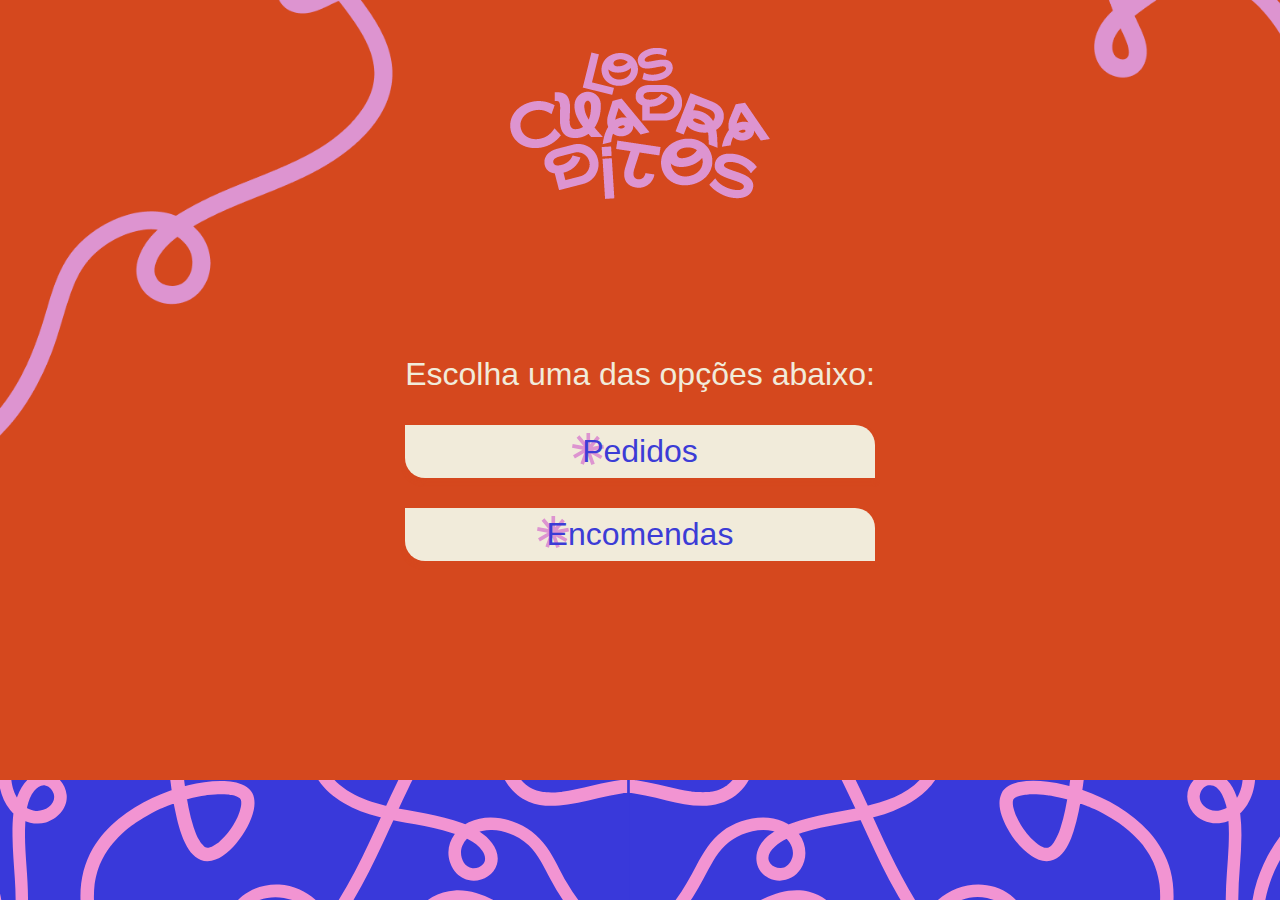
<file: index.html>
<!DOCTYPE html>
<html lang="en">
<head>
    <meta charset="UTF-8">
    <meta name="viewport" content="width=device-width, initial-scale=1.0">
    <title>Document</title>
    <link rel="stylesheet" href="style.css">
</head>
<body>
        <div class="logo"><img src="./imgs/logo-rosa.png" alt="logo los cuadraditos"></div>
        <div class="conteudo">
            <p>Escolha uma das opções abaixo:</p>
        <ul>
            <li><a class="link" href="pedido.html">Pedidos</a></li>
            <li><a class="link" href="encomenda.html">Encomendas</a></li>
        </ul>
    </div>
    <div class="decorar"></div>
</body>
</html>
</file>
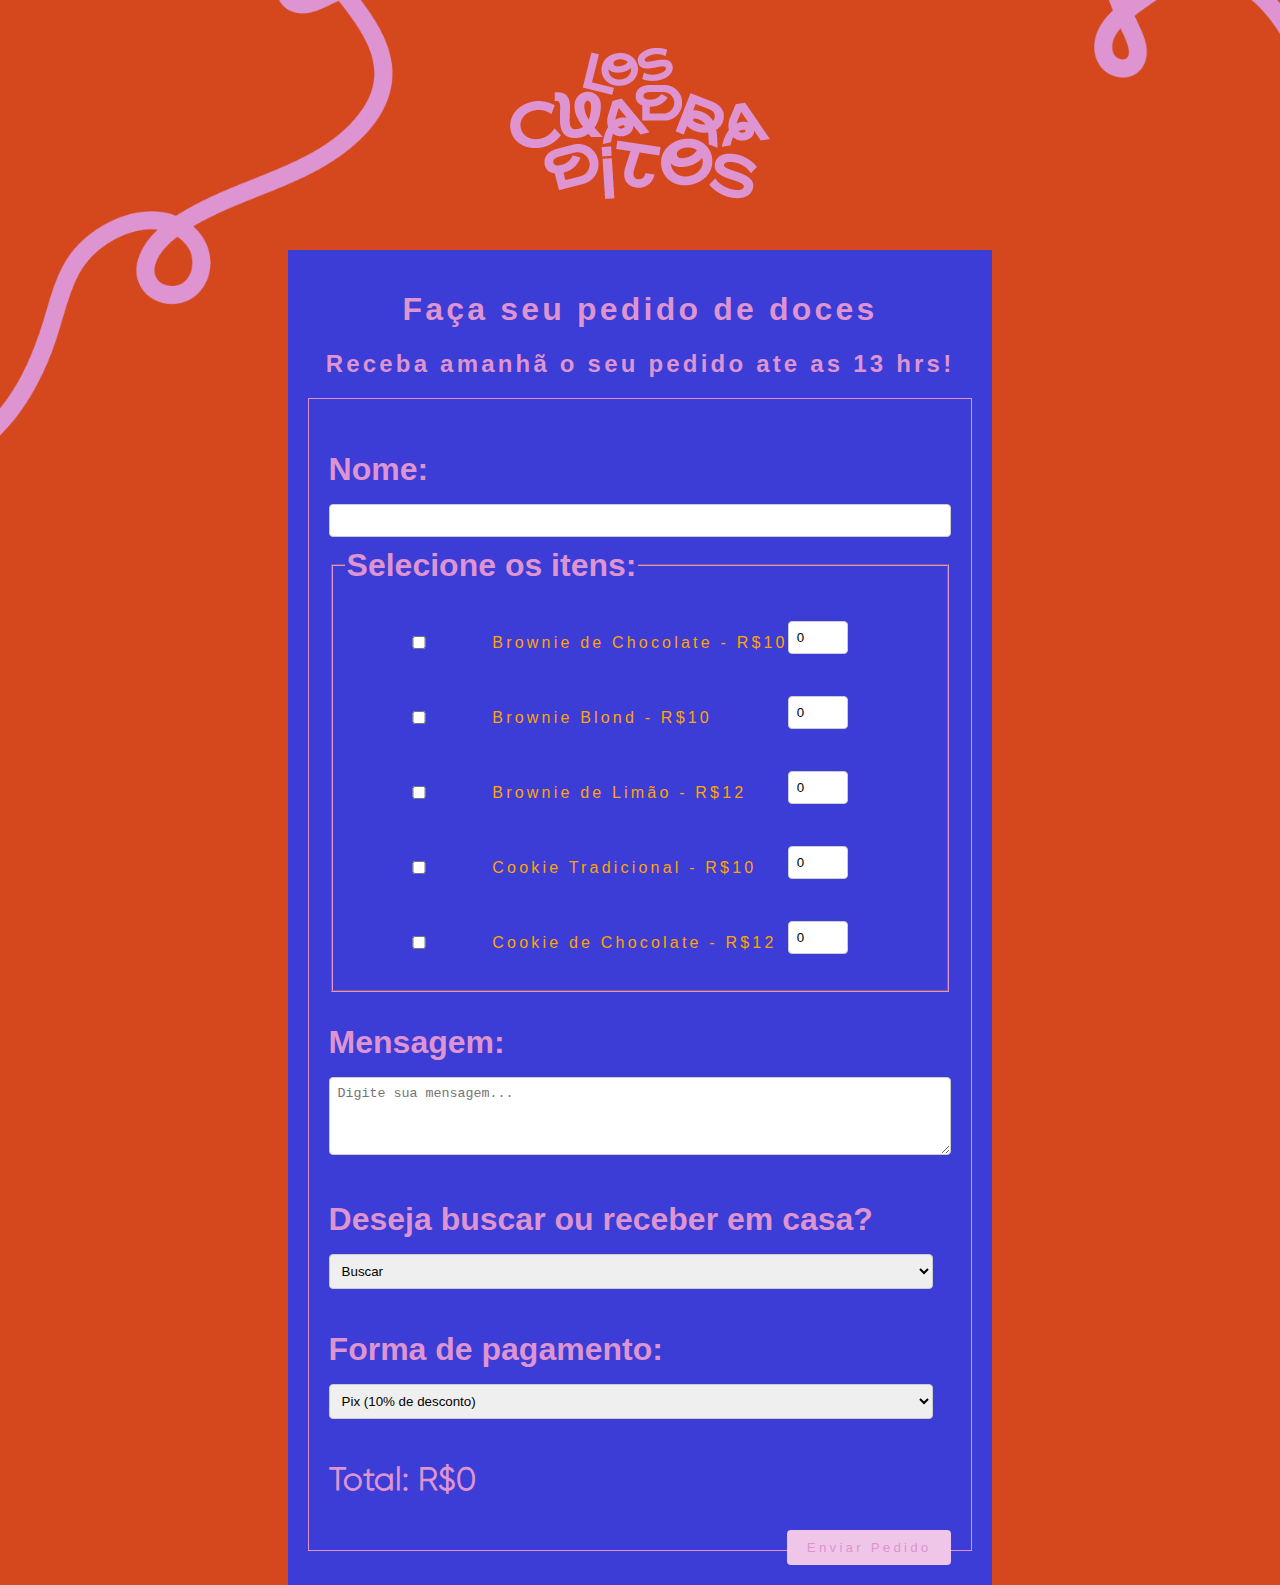
<file: pedido.html>
<!DOCTYPE html>
<html lang="en">
<head>
    <meta charset="UTF-8">
    <meta name="viewport" content="width=device-width, initial-scale=1.0">
    <title>Document</title>
    <link rel="stylesheet" href="style.css">
    <link rel="stylesheet" href="style1.css">
</head>
<body class="pedido">
    <a href="index.html"><img class="logo" src="./imgs/logo-rosa.png" alt="logo los cuadraditos">
     </a>
    <div class="container">
        <h1>Faça seu pedido de doces</h1>
        <h2>Receba <strong>amanhã</strong> o seu pedido ate as 13 hrs! </h2>
        <form id="pedido-form">
            <label class="nome" for="nome">Nome:</label>
            <input type="text" id="nome" name="nome" required>

            <fieldset>
                <legend class="nome">Selecione os itens:</legend>
                <div><label class="item">
                    <input type="checkbox" name="item" value="brownie_chocolate" data-preco="10" >
                              Brownie de Chocolate - R$10
                    <input type="number" class="numero-range" name="quantidade_brownie_chocolate" min="0" value="0" >
                </label>
                <label class="item">
                    <input type="checkbox" name="item" value="brownie_blond" data-preco="10">
                     Brownie Blond - R$10
                    <input type="number" class="numero-range" name="quantidade_brownie_blond" min="0" value="0">
                </label>
                <label class="item">
                    <input type="checkbox" name="item" value="brownie_limao" data-preco="12">
                    Brownie de Limão - R$12
                    <input type="number" class="numero-range" name="quantidade_brownie_limao" min="0" value="0">
                </label>
                <label class="item">
                    <input type="checkbox" name="item" value="cookie_tradicional" data-preco="10">
                              Cookie Tradicional - R$10
                    <input type="number" class="numero-range" name="quantidade_cookie_tradicional" min="0" value="0">
                </label>
                <label class="item">
                    <input type="checkbox" name="item" value="cookie_chocolate" data-preco="12">
                            Cookie de Chocolate - R$12
                    <input type="number" class="numero-range" name="quantidade_cookie_chocolate" min="0" value="0">
                </label>
            </div>
            </fieldset>
            
            <label class="nome" for="mensagem" >Mensagem:</label>
            <textarea id="mensagem" name="mensagem" rows="4" cols="50" placeholder="Digite sua mensagem..."></textarea>

            <label class="nome" for="entrega">Deseja buscar ou receber em casa?</label>
            <select id="entrega" name="entrega"  onchange="toggleEndereco()">
                <option value="buscar">Buscar</option>
                <option value="receber">Receber em casa</option>
            </select>

            <div id="endereco-input" style="display:none;">
                <label class="nome" for="endereco" >Endereço:</label>
                <input type="text" id="endereco" name="endereco" placeholder="EX: RUA ALMEIDA BELO N 253">
            </div>

            <div id="cidade-input" style="display:none;">
                <label class="nome" for="cidade">Cidade:</label>
                <select id="cidade" name="cidade" onchange="atualizarTaxaEntrega()">
                    <option value="olinda">Olinda</option>
                    <option value="recife">Recife</option>
                </select>
            </div>

            <label class="nome" for="pagamento">Forma de pagamento:</label>
            <select id="pagamento" name="pagamento" onchange="atualizarTotal()">
                <option value="pix">Pix (10% de desconto)</option>
                <option value="dinheiro">Dinheiro (10% de desconto)</option>
                <option value="cartao">Cartão de Crédito/Débito</option>
            </select>

            <div>
                <p id="desconto-info" style="font-style: italic; display: none;">* Desconto de 10% aplicado para pagamentos via Pix ou débito.</p>
                <p id="taxa-entrega-info" style="font-style: italic; display: none;">* Taxa de entrega de R$8,00 para entregas em Recife.</p>
                <p class="nome">Total: R$<span id="total">0</span></p>
            </div>

            <button type="button" onclick="enviarPedido()">Enviar Pedido</button>
            <p id="confirmacao-mensagem" style="display: none; color: green;">Aguarde a confirmação no WhatsApp.</p>
        </form>
    </div>

    <script>
 
        function toggleEndereco() {
            var entregaSelect = document.getElementById('entrega');
            var enderecoInput = document.getElementById('endereco-input');
            var cidadeInput = document.getElementById('cidade-input');
            if (entregaSelect.value === 'receber') {
                enderecoInput.style.display = 'block';
                cidadeInput.style.display = 'block';
            } else {
                enderecoInput.style.display = 'none';
                cidadeInput.style.display = 'none';
            }
        }

        function calcularTotal() {
            var total = 0;
            var itens = document.getElementsByName('item');
            for (var i = 0; i < itens.length; i++) {
                if (itens[i].checked) {
                    var quantidadeInput = document.getElementsByName('quantidade_' + itens[i].value)[0];
                    var quantidade = parseInt(quantidadeInput.value);
                    var preco = parseInt(itens[i].getAttribute('data-preco'));
                    total += quantidade * preco;
                }
            }
            return total;
        }

        function atualizarTotal() {
            var total = calcularTotal();
            var pagamentoSelect = document.getElementById('pagamento');
            if (pagamentoSelect.value === 'pix' || pagamentoSelect.value === 'dinheiro') {
                total -= total * 0.1; // Aplicando desconto de 10% se for Pix ou Dinheiro
                document.getElementById('desconto-info').style.display = 'block';
            } else {
                document.getElementById('desconto-info').style.display = 'none';
            }
            document.getElementById('total').textContent = total.toFixed(2);
        }

        function atualizarTaxaEntrega() {
            var cidadeSelect = document.getElementById('cidade');
            var taxaEntregaInfo = document.getElementById('taxa-entrega-info');
            if (cidadeSelect.value === 'recife') {
                taxaEntregaInfo.style.display = 'block';
                var totalElement = document.getElementById('total');
                var total = parseFloat(totalElement.textContent);
                total += 8; // Adicionando taxa de entrega de R$8,00 para Recife
                totalElement.textContent = total.toFixed(2);
            } else {
                taxaEntregaInfo.style.display = 'none';
            }
        }
        function enviarPedido() {
            // Seu código para enviar o pedido via WhatsApp aqui
            var nome = document.getElementById('nome').value;
            var pedido = [];
            var itens = document.getElementsByName('item');
            for (var i = 0; i < itens.length; i++) {
                if (itens[i].checked) {
                    var itemName = itens[i].value;
                    var quantidadeInput = document.getElementsByName('quantidade_' + itemName)[0];
                    var quantidade = parseInt(quantidadeInput.value);
                    var preco = parseInt(itens[i].getAttribute('data-preco'));
                    var subtotal = quantidade * preco;
                    pedido.push(quantidade + "x " + itemName + " - R$" + subtotal);
                }
            }
            var mensagem = document.getElementById('mensagem').value;
            var entrega = document.getElementById('entrega').value;
            var endereco = '';
            var cidade = '';
            if (entrega === 'receber') {
                endereco = document.getElementById('endereco').value;
                cidade = document.getElementById('cidade').value;
            }
            var pagamento = document.getElementById('pagamento').value;
            var total = calcularTotal();
            if (pagamento === 'pix' || pagamento === 'dinheiro') {
                total -= total * 0.1; // Aplicando desconto de 10% se for Pix ou Dinheiro
            }

            // Adicionar taxa de entrega para Recife
            if (cidade === 'recife') {
                total += 8;
            }

            // Formatar o pedido para o WhatsApp
            var mensagemPedido = "Pedido de " + nome + ":\n";
            mensagemPedido += "Itens:\n";
            mensagemPedido += pedido.join("\n") + "\n";
            if (mensagem.trim() !== '') {
                mensagemPedido += "Mensagem:\n";
                mensagemPedido += mensagem.trim() + "\n";
            }
            mensagemPedido += "Entrega: " + entrega + "\n";
            if (entrega === 'receber') {
                mensagemPedido += "Endereço: " + endereco + "\n";
                mensagemPedido += "Cidade: " + cidade + "\n";
            }
            mensagemPedido += "Forma de pagamento: " + pagamento + "\n";
            mensagemPedido += "Total: R$" + total.toFixed(2);
            mensagemPedido += "\n\nObrigado pela escolha, aguarde a confirmação do pedido no WhatsApp :D";

            // Transformar a mensagem em uma URL com codificação de URI
            var mensagemURI = encodeURIComponent(mensagemPedido);

            // Construir o link para enviar a mensagem via WhatsApp
            var linkWhatsApp = "https://wa.me/558197809114?text=" + mensagemURI;

            // Abrir o link em outra aba
            window.open(linkWhatsApp);

            // Exibir mensagem de confirmação
            var confirmacaoMensagem = document.getElementById('confirmacao-mensagem');
            confirmacaoMensagem.style.display = 'block';
        }
      
            
        
    </script>
</body>
</html>
</file>
<file: style.css>
body {
    font-family: Arial, sans-serif;
    margin: 0;
    padding: 0;
    display: grid;
    grid-template-rows: 250px 250px 1fr 1fr;
    justify-items: center;
    background-image:url(/imgs/index.png) ;
    background-repeat: no-repeat;
    background-size: cover;
    background-color: #D5481E;
    height: 100vh;
    align-items: center;
    overflow: hidden;
}
p{
    font-size: 2rem;
    color: #F1EBDA;
    font-family:'Giloroy-lighter',sans-serif,'Segoe UI', Tahoma, Geneva, Verdana, sans-serif;
  

}

.container {
    max-width: 800px;
    margin: 0 auto;
    padding: 20px;
}
.logo{
    grid-row: 1;
}

div.decorar{
    grid-row: -1;
    margin: 0;
    width: 100%;
    align-self: flex-end;
    height: 120px;
    background-image: url(/imgs/RODAPE-INDEX.svg);
    background-repeat: no-repeat;
    background-size: cover;
    background-position: left;
}

div.conteudo{
    margin-top: 160px;
    grid-area: 'conteudo';
    /* align-items: start; */
}
div.logo{
    position: relative;
}

h1,h2 {
    text-align: center;
}

ul {
    list-style-type: none;
    padding: 0;
    display: grid;
    gap: 20px;
}

li {
    margin-bottom: 10px;    
    font-family: "Atelier",sans-serif;
    text-align: center;
    background-color: #F1EBDA;
    padding: 0.25rem 0.5rem;
    border-radius: 0 20px 0 20px;
    box-shadow: 0  4px 4px 0 #D5481E;
    border: inset 4px transparent;
   
}
li:hover{
    box-shadow: 0  4px 4px 0 rgb(0, 0, 0,0.5);
    border: inset 4px #3C3CD6;
}


a {
    text-decoration: none;
}
a.link{
    color: #3C3CD6;
    font-size: 2rem;
    padding: .5rem 1.5rem;
    position: relative;
    z-index: 2;
}
a.link::before{
    content: "";
    display: inline-block;
    width: 32px;
    height: 32px;
    background-image: url(/imgs/asteristico.svg);
    position: absolute;
    z-index: -1;
    left: 14px;
}

img{
    height: max-content;
    width: 100%;
}



/* Estilos específicos para o formulário de encomendas */
form {
    border: 1px solid #ccc;
    padding: 20px;
}

label {
    display: block;
    margin-bottom: 10px;
}

input[type="text"],
input[type="number"],
textarea,
select {
    width: 100%;
    padding: 8px;
    border: 1px solid #ccc;
    border-radius: 4px;
    box-sizing: border-box;
    margin-bottom: 10px;
}

select {
    width: calc(100% - 18px); /* Considerando o espaço ocupado pela seta */
}

button {
    background-color: #4CAF50;
    color: white;
    padding: 10px 20px;
    border: none;
    border-radius: 4px;
    cursor: pointer;
    float: right;
}

button:hover {
    background-color: #45a049;
}
/*fontesss*/
@font-face {
    font-family: "Atelier",sans-serif;
    src: url(/fonts/Atelier.otf) format('opentype');
}
@font-face {
    font-family:'Giloroy-bold',sans-serif ;
    src: url(/fonts/Gilroy-Bold.ttf) format('truetype');
}
@font-face {
    font-family:'Giloroy-regular',sans-serif ;
    src: url(/fonts/Gilroy-Regular.ttf) format('truetype');
}
@font-face {
    font-family:'Giloroy-lighter',sans-serif ;
    src: url(/fonts/Gilroy-Light.otf) format('opentype');
   
}

button{
    color:#dd94d0 ;
    font-family: "Atelier",sans-serif;
    letter-spacing: 0.2rem;
    background-color: #f0c6e8;
}
 button:hover{
    background-color: #dd94d0 ;
    color: #3c3cd6;
}
</file>
<file: style1.css>
.pedido{
    overflow: auto;
}
.pedido .container{
margin: auto;
background-color: #3c3cd6;

}

.pedido .logo{
width: 260px;
height: 151px;
}
.pedido .container h1{
    color:#dd94d0 ;
    font-family: "Atelier",sans-serif;
    letter-spacing: 0.2rem;
}
.pedido .container h2{
    color:#dd94d0 ;
    font-family: "Atelier",sans-serif;
    letter-spacing: 0.2rem;
}
.pedido .nome{
 
    font-weight: 600;
    color: #dd94d0;
    font-size: 2rem;
}
.pedido form img{
    width: 80px;
    height: 60px;
}
.pedido form label{
    margin: 2rem 0 1rem 0;
    display: flex;
    align-items: center;
   justify-content: space-between;
   
}
.pedido fieldset, .pedido form{
    border-color: #dd94d0;

}
.pedido fieldset>div label{
  display: grid;
  grid-template-columns: 1fr 2fr 1fr;
    max-width: 600px;
    justify-content: center;


    
}
.pedido fieldset .numero-range{
    width: 60px;
}
.pedido .item{
    color:orange ;
    font-family: "Atelier",sans-serif;
    letter-spacing: 0.2rem;
}
/*fontesss*/
@font-face {
    font-family: "Atelier",sans-serif;
    src: url(/fonts/Atelier.otf) format('opentype');
}
@font-face {
    font-family:'Giloroy-bold' ;
    src: url(/fonts/Gilroy-Bold.ttf) format('truetype');
}
@font-face {
    font-family:'Giloroy-regular' ;
    src: url(/fonts/Gilroy-Regular.ttf) format('truetype');
}
@font-face {
    font-family:'Giloroy-lighter' ;
    src: url(/fonts/Gilroy-Light.otf) format('opentype');
   
}
</file>
